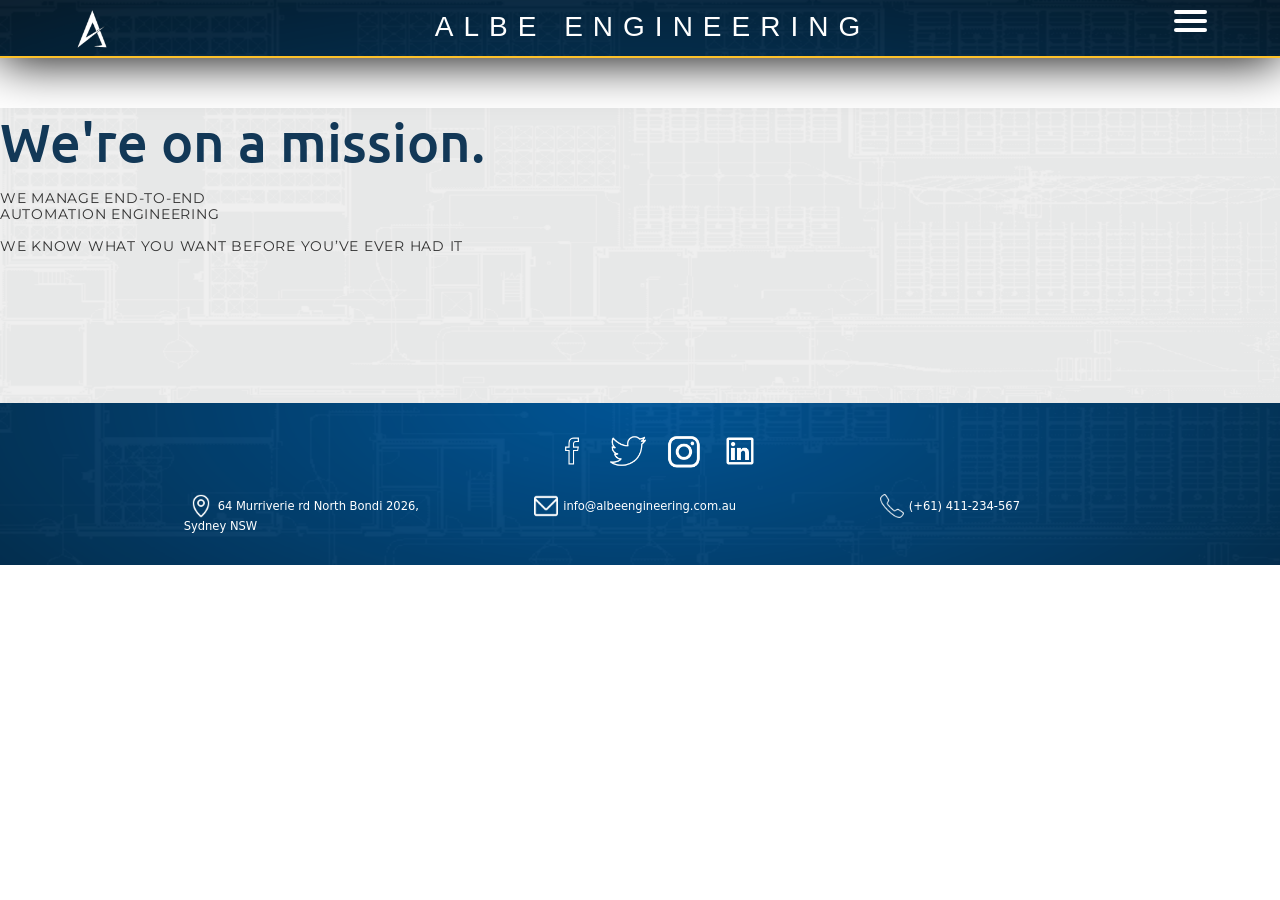
<file: about.html>
<!DOCTYPE html>
<html lang="en" dir="ltr">

<head>
  <meta charset="utf-8">
  <meta http-equiv="X-UA-Compatible" content="IE=edge">
  <meta name="viewport" content="width=device-width,initial-scale=1,minimum-scale=1,maximum-scale=1,user-scalable=no">
  <title>Albe Engineering</title>
  <link href="./icon/favicon-16x16.png" rel="icon" type="image/png" sizes="16x16">
  <!-- Bootstrap CSS -->
  <link href="https://cdn.jsdelivr.net/npm/bootstrap@5.1.3/dist/css/bootstrap.min.css" rel="stylesheet" integrity="sha384-1BmE4kWBq78iYhFldvKuhfTAU6auU8tT94WrHftjDbrCEXSU1oBoqyl2QvZ6jIW3" crossorigin="anonymous">
  <link rel="stylesheet" href="style-about.css">
</head>

<body onload="calcHeightNavbar()" onresize="calcHeightNavbar()">

  <!-- Navbar -->
  <nav id="navbar-custom">
    <div class="navbar-container">
      <a href="index.html"><img id="navbar-image-logo" src="./icon/LogoWhite.ico" alt="Logo"></a>
      <h1 id="navbar-brand">ALBE ENGINEERING</h1>
      <div class="navbar-menu-mobile">
        <div id="btn-about"><a href="about.html">About</a></div>
        <div id="btn-service"><a href="service.html">Service</a></div>
        <div id="btn-contact"><a href="contact.html">Contact</a></div>
      </div>
      <button class="navbar-hamburger">
        <span></span>
        <span></span>
        <span></span>
      </button>
    </div>
  </nav>

  <!-- Intro Container -->
  <section id="about">
    <div class="about-container">
      <div class="about-text-container">
        <p id="about-p1"><span>//</span> about us</p>
        <h1 id="about-h1">We're on a mission.</h1>
        <p id="about-p2">We Manage End-to-end <span><br></span>Automation Engineering<span><br></span><span><br></span>We know what you want before you’ve ever had it</p>
      </div>
    </div>
  </section>






  <footer>
    <div class="waves">
      <div class="wave" id="wave1"></div>
      <div class="wave" id="wave2"></div>
      <div class="wave" id="wave3"></div>
      <div class="wave" id="wave4"></div>
    </div>

    <ul class="social_icon">
      <li><a href="#"><img src="./icon/Facebook.png" height="36px" alt=""></a></li>
      <li><a href="#"><img src="./icon/Twitter.png" height="36px" alt=""></a></li>
      <li><a href="#"><img src="./icon/Instagram.png" height="36px" alt=""></a></li>
      <li><a href="#"><img src="./icon/Linkedin.png" height="36px" alt=""></a></li>
    </ul>

    <div class="info-company-conrtainer">

      <div class="row">
        <div class="col-lg-4">
          <div class="info-company">
            <img src=".\icon\Address.png" height="24px" alt="">64 Murriverie rd North Bondi 2026, Sydney NSW
          </div>
        </div>
        <div class="col-lg-4">
          <div class="info-company">
            <img src=".\icon\Email.png" height="24px" alt="">info@albeengineering.com.au
          </div>
        </div>
        <div class="col-lg-4">
          <div class="info-company">
            <img src=".\icon\Phone.png" height="24px" alt="">(+61) 411-234-567
          </div>
        </div>
      </div>
    </div>
  </footer>

  <!-- Bootstrap Bundle with Popper -->
  <script src="https://cdn.jsdelivr.net/npm/bootstrap@5.1.3/dist/js/bootstrap.bundle.min.js" integrity="sha384-ka7Sk0Gln4gmtz2MlQnikT1wXgYsOg+OMhuP+IlRH9sENBO0LRn5q+8nbTov4+1p" crossorigin="anonymous"></script>
  <script src=".\scroll-out.js"></script>
  <script src="script.js"></script>
</body>

</html>
</file>
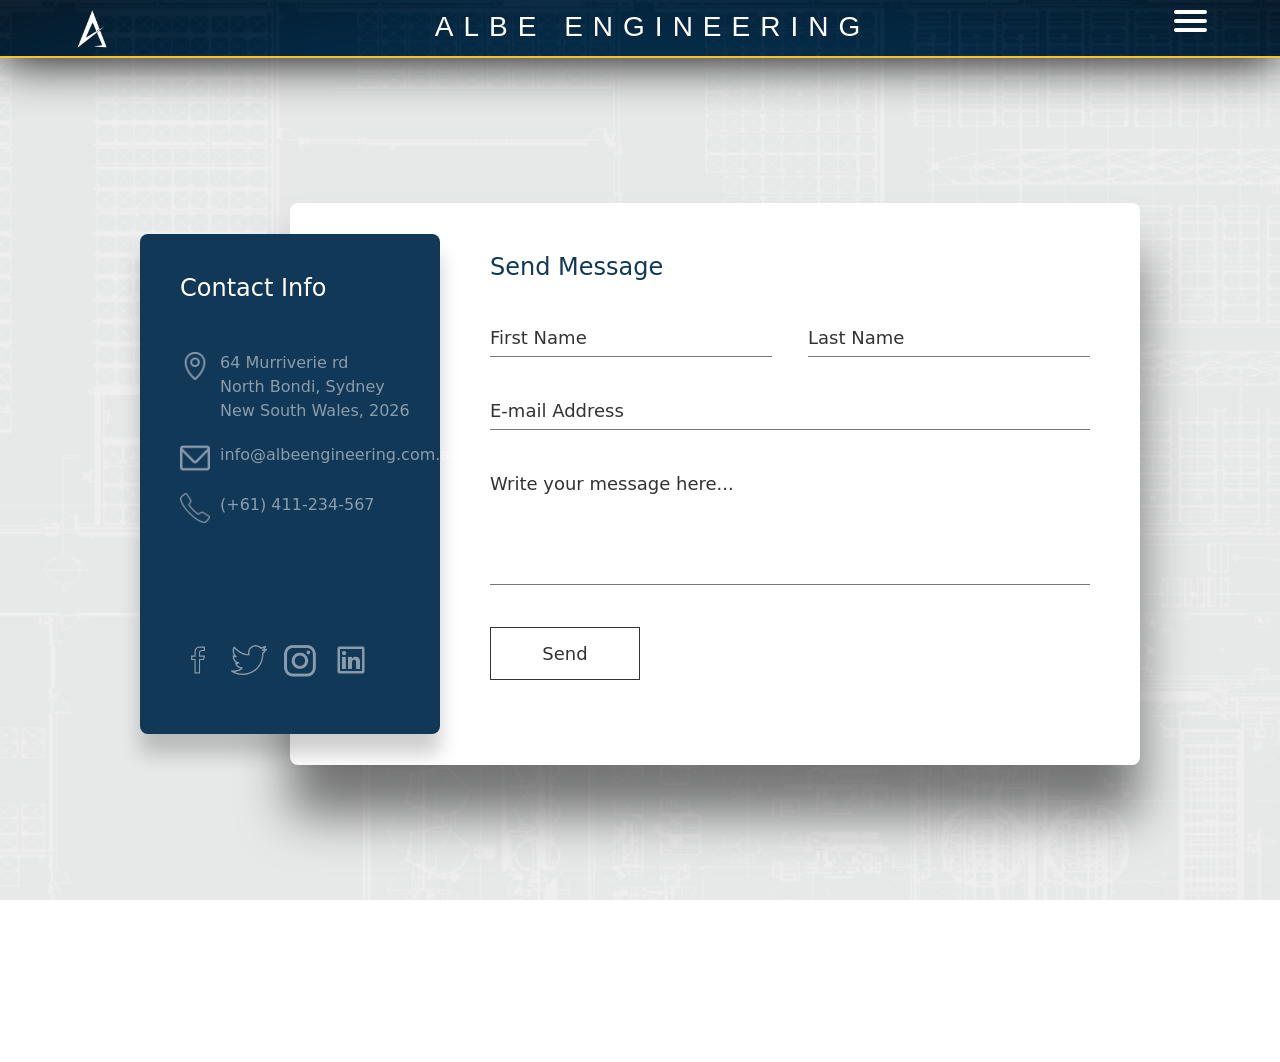
<file: contact.html>
<!DOCTYPE html>
<html lang="en" dir="ltr">
  <head>
    <meta charset="utf-8">
    <meta http-equiv="X-UA-Compatible" content="IE=edge">
    <meta name="viewport" content="width=device-width,initial-scale=1,minimum-scale=1,maximum-scale=1,user-scalable=no">
    <title>Albe Engineering</title>
    <link href="./icon/favicon-16x16.png" rel="icon" type="image/png" sizes="16x16">
    <!-- Bootstrap CSS -->
    <link href="https://cdn.jsdelivr.net/npm/bootstrap@5.1.3/dist/css/bootstrap.min.css" rel="stylesheet" integrity="sha384-1BmE4kWBq78iYhFldvKuhfTAU6auU8tT94WrHftjDbrCEXSU1oBoqyl2QvZ6jIW3" crossorigin="anonymous">
    <link rel="stylesheet" href="style-contact.css">
  </head>
  <body onload="calcHeightNavbar()" onresize="calcHeightNavbar()">

    <!-- Navbar -->
    <nav id="navbar-custom">
      <div class="navbar-container">
        <a href="index.html"><img id="navbar-image-logo" src="./icon/LogoWhite.ico" alt="Logo"></a>
        <h1 id="navbar-brand">ALBE ENGINEERING</h1>
        <div class="navbar-menu-mobile">
          <div id="btn-about"><a href="about.html">About</a></div>
          <div id="btn-service"><a href="service.html">Service</a></div>
          <div id="btn-contact"><a href="contact.html">Contact</a></div>
        </div>
        <button class="navbar-hamburger">
          <span></span>
          <span></span>
          <span></span>
        </button>
      </div>
    </nav>

    <!-- Section Contact -->
    <section id="contact">
      <div class="contact-container">
        <div class="contact-info">

          <div>
            <h2>Contact Info</h2>
            <ul class="info">
              <li>
                <span><img src="./icon/Address.png" height="56px" alt=""></span>
                <span>64 Murriverie rd <br>
                  North Bondi, Sydney <br>
                  New South Wales, 2026</span>
              </li>
              <li>
                <span><img src="./icon/Email.png" height="56px" alt=""></span>
                <span>info@albeengineering.com.au</span>
              </li>
              <li>
                <span><img src="./icon/Phone.png" height="56px" alt=""></span>
                <span>(+61) 411-234-567</span>
              </li>
            </ul>
          </div>
          <div>
            <ul class="sci">
              <li><a href="#"><img src="./icon/Facebook.png" height="36px" alt=""></a></li>
              <li><a href="#"><img src="./icon/Twitter.png" height="36px" alt=""></a></li>
              <li><a href="#"><img src="./icon/Instagram.png" height="36px" alt=""></a></li>
              <li><a href="#"><img src="./icon/Linkedin.png" height="36px" alt=""></a></li>
            </ul>
          </div>



        </div>
        <div class="contact-form">
          <h2>Send Message</h2>
          <div class="form-box">
            <div class="input-box w50">
              <input type="text" name="" required>
              <span>First Name</span>
            </div>
            <div class="input-box w50">
              <input type="text" name="" required>
              <span>Last Name</span>
            </div>
            <div class="input-box w100">
              <input type="text" name="" required>
              <span>E-mail Address</span>
            </div>
            <div class="input-box w100">
              <textarea name="" required></textarea>
              <span>Write your message here...</span>
            </div>
            <div class="input-box w100">
              <input type="submit" value="Send">
            </div>
          </div>
        </div>
      </div>
    </section>



    <footer>
      <div class="waves">
        <div class="wave" id="wave1"></div>
        <div class="wave" id="wave2"></div>
        <div class="wave" id="wave3"></div>
        <div class="wave" id="wave4"></div>
      </div>

      <ul class="social_icon">
        <li><a href="#"><img src="./icon/Facebook.png" height="36px" alt=""></a></li>
        <li><a href="#"><img src="./icon/Twitter.png" height="36px" alt=""></a></li>
        <li><a href="#"><img src="./icon/Instagram.png" height="36px" alt=""></a></li>
        <li><a href="#"><img src="./icon/Linkedin.png" height="36px" alt=""></a></li>
      </ul>

      <div class="info-company-conrtainer">

        <div class="row">
          <div class="col-lg-4">
            <div class="info-company">
              <img src=".\icon\Address.png" height="24px" alt="">64 Murriverie rd North Bondi 2026, Sydney NSW
            </div>
          </div>
          <div class="col-lg-4">
            <div class="info-company">
              <img src=".\icon\Email.png" height="24px" alt="">info@albeengineering.com.au
            </div>
          </div>
          <div class="col-lg-4">
            <div class="info-company">
              <img src=".\icon\Phone.png" height="24px" alt="">(+61) 411-234-567
            </div>
          </div>
        </div>
      </div>
    </footer>

    <!-- Bootstrap Bundle with Popper -->
    <script src="https://cdn.jsdelivr.net/npm/bootstrap@5.1.3/dist/js/bootstrap.bundle.min.js" integrity="sha384-ka7Sk0Gln4gmtz2MlQnikT1wXgYsOg+OMhuP+IlRH9sENBO0LRn5q+8nbTov4+1p" crossorigin="anonymous"></script>
    <script src=".\scroll-out.js"></script>
    <script src="script.js"></script>
  </body>
</html>
</file>
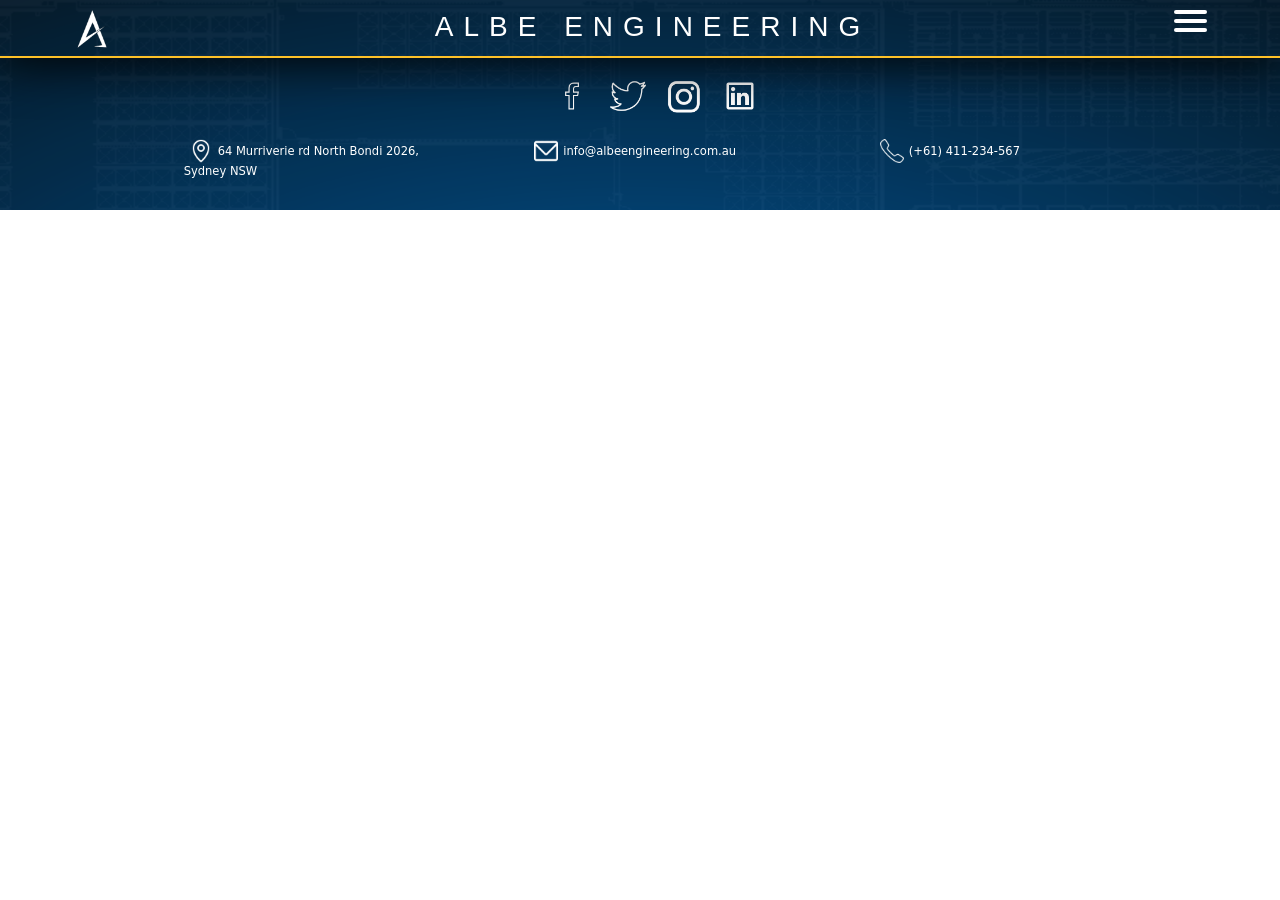
<file: service.html>
<!DOCTYPE html>
<html lang="en" dir="ltr">
  <head>
    <meta charset="utf-8">
    <meta http-equiv="X-UA-Compatible" content="IE=edge">
    <meta name="viewport" content="width=device-width,initial-scale=1,minimum-scale=1,maximum-scale=1,user-scalable=no">
    <title>Albe Engineering</title>
    <link href="./icon/favicon-16x16.png" rel="icon" type="image/png" sizes="16x16">
    <!-- Bootstrap CSS -->
    <link href="https://cdn.jsdelivr.net/npm/bootstrap@5.1.3/dist/css/bootstrap.min.css" rel="stylesheet" integrity="sha384-1BmE4kWBq78iYhFldvKuhfTAU6auU8tT94WrHftjDbrCEXSU1oBoqyl2QvZ6jIW3" crossorigin="anonymous">
    <link rel="stylesheet" href="style-about.css">
  </head>
  <body onload="calcHeightNavbar()" onresize="calcHeightNavbar()">

    <!-- Navbar -->
    <nav id="navbar-custom">
      <div class="navbar-container">
        <a href="index.html"><img id="navbar-image-logo" src="./icon/LogoWhite.ico" alt="Logo"></a>
        <h1 id="navbar-brand">ALBE ENGINEERING</h1>
        <div class="navbar-menu-mobile">
          <div id="btn-about"><a href="about.html">About</a></div>
          <div id="btn-service"><a href="service.html">Service</a></div>
          <div id="btn-contact"><a href="contact.html">Contact</a></div>
        </div>
        <button class="navbar-hamburger">
          <span></span>
          <span></span>
          <span></span>
        </button>
      </div>
    </nav>
    
    <div class="about-intro-header">
      <div class="about-intro-content">
        <div class="about-heading">About Us<br></div>
        <div class="about-paragraph">We're on a mission.<br></div>
      </div>
    </div>




    <footer>
      <div class="waves">
        <div class="wave" id="wave1"></div>
        <div class="wave" id="wave2"></div>
        <div class="wave" id="wave3"></div>
        <div class="wave" id="wave4"></div>
      </div>

      <ul class="social_icon">
        <li><a href="#"><img src="./icon/Facebook.png" height="36px" alt=""></a></li>
        <li><a href="#"><img src="./icon/Twitter.png" height="36px" alt=""></a></li>
        <li><a href="#"><img src="./icon/Instagram.png" height="36px" alt=""></a></li>
        <li><a href="#"><img src="./icon/Linkedin.png" height="36px" alt=""></a></li>
      </ul>

      <div class="info-company-conrtainer">

        <div class="row">
          <div class="col-lg-4">
            <div class="info-company">
              <img src=".\icon\Address.png" height="24px" alt="">64 Murriverie rd North Bondi 2026, Sydney NSW
            </div>
          </div>
          <div class="col-lg-4">
            <div class="info-company">
              <img src=".\icon\Email.png" height="24px" alt="">info@albeengineering.com.au
            </div>
          </div>
          <div class="col-lg-4">
            <div class="info-company">
              <img src=".\icon\Phone.png" height="24px" alt="">(+61) 411-234-567
            </div>
          </div>
        </div>
      </div>
    </footer>

    <!-- Bootstrap Bundle with Popper -->
    <script src="https://cdn.jsdelivr.net/npm/bootstrap@5.1.3/dist/js/bootstrap.bundle.min.js" integrity="sha384-ka7Sk0Gln4gmtz2MlQnikT1wXgYsOg+OMhuP+IlRH9sENBO0LRn5q+8nbTov4+1p" crossorigin="anonymous"></script>
    <script src=".\scroll-out.js"></script>
    <script src="script.js"></script>
  </body>
</html>
</file>
<file: style-about.css>
@import "style.css";
/*******************************************************
*
* 2. Home - Intro Site
*
*******************************************************/
/* Container */
#about {
  background-image: url("./img/BackgroundGrey.png");
  background-repeat: no-repeat;
  background-position: center;
  background-size: cover;
  height: 100%;
  width: 100%;
  overflow: hidden;
  margin-top: 108px;
}

.about-container {
  height: 100%;
  width: 100vw;
  padding-bottom: 3%;
  padding-top: 0;
}

.about-text-container {
  position: relative;
  top: 50%;
  -ms-transform: translateY(-50%);
  -webkit-transform: translateY(-50%);
  transform: translateY(-50%);
  width: 100%;
  display: inline-block;
  text-align: left;
}

#about-h1 {
  font-weight: 500;
  font-size: 54px;
  line-height: 56px;
  margin: 15px 0px 21px;
  color: var(--blue);
  font-family: 'Ubuntu', sans-serif;
  text-rendering: optimizeLegibility;
}

#about-p1 {
  font-family: 'Montserrat', sans-serif;
  font-size: 14px;
  font-style: normal;
  font-weight: normal;
  line-height: 114%;
  letter-spacing: 0.05357em;
  text-transform: uppercase;
  color: var(--grey);
  position: relative;
}

#about-p1>span {
  color: var(--yellow);
  font-weight: 800;
}

#about-p2 {
  font-family: 'Montserrat', sans-serif;
  font-size: 14px;
  font-style: normal;
  font-weight: normal;
  line-height: 114%;
  letter-spacing: 0.05357em;
  text-transform: uppercase;
  color: var(--grey);
  letter-spacing: 0.05357em;
  text-rendering: optimizeLegibility;
}
</file>
<file: style-contact.css>
@import "style.css";

/*******************************************************
*
* 5. Contact Us
*
*******************************************************/
#contact {
  min-height: 100vh;
  width: 100%;
  display: -webkit-box;
  display: -webkit-flex;
  display: -ms-flexbox;
  display: flex;
  align-items: center;
  justify-content: center;
  background-image: url("./img/BackgroundGrey.png");
  background-repeat: no-repeat;
  background-position: center;
  background-size: cover;
  background-attachment: fixed;
}

.contact-container {
  width: 90%;
  max-width: 1000px;
  margin: 0 auto;
  display: -webkit-box;
  display: -webkit-flex;
  display: -ms-flexbox;
  display: flex;
  align-items: center;
  justify-content: center;
}

.contact-info {
  width: 30%;
  height: 500px;
  background: var(--blue);
  border-radius: 8px;
  z-index: 2;
  padding: 40px;
  display: -webkit-box;
  display: -webkit-flex;
  display: -ms-flexbox;
  display: flex;
  flex-direction: column;
  justify-content: space-between;
  box-shadow: 0 20px 20px rgba(0, 0, 0, 0.2);
}

.contact-info h2 {
  color: #fff;
  font-size: 24px;
  font-weight: 500;
}

.info {
  position: relative;
  margin: 20px 0;
  padding: 0;
  float: left;
}

.info li {
  position: relative;
  list-style: none;
  display: -webkit-box;
  display: -webkit-flex;
  display: -ms-flexbox;
  display: flex;
  margin: 20px 0;
  cursor: pointer;
  align-items: flex-start;
}

.info li span:nth-child(1) {
  width: 30px;
  min-width: 30px;
}

.info li span:nth-child(1) img {
  height: 100%;
  max-width: 100%;
  filter: invert(1);
  opacity: 0.5;
}

.info li span:nth-child(2) {
  color: #fff;
  margin-left: 10px;
  font-weight: 300;
  opacity: 0.5;
}

.info li:hover span:nth-child(1) img,
.info li:hover span:nth-child(2) {
  opacity: 1;
}

.sci {
  position: relative;
  display: -webkit-box;
  display: -webkit-flex;
  display: -ms-flexbox;
  display: flex;
  padding: 0;
}

.sci li {
  list-style: none;
  margin-right: 15px;
}

.sci li a {
  text-decoration: none;
}

.sci li a img {
  filter: invert(1);
  opacity: 0.5;
}

.sci li:hover a img {
  opacity: 1;
}

.contact-form {
  width: calc(100% - 150px);
  height: 100%;
  min-height: 510px;
  background: white;
  padding: 50px 50px;
  padding-left: 200px;
  border-radius: 8px;
  color: black;
  margin-left: -150px;
  box-shadow: 0 50px 50px rgba(0, 0, 0, 0.5);
}

.contact-form h2 {
  color: #0f3959;
  font-size: 24px;
  font-weight: 500;
}

.form-box {
  position: relative;
  display: -webkit-box;
  display: -webkit-flex;
  display: -ms-flexbox;
  display: flex;
  justify-content: space-between;
  flex-wrap: wrap;
  padding-top: 30px;
}

.input-box {
  position: relative;
  margin: 0 0 35px 0;
}

.input-box.w50 {
  width: 47%;
}

.input-box.w100 {
  width: 100%;
}

.input-box input,
.input-box textarea {
  width: 100% !important;
  padding: 5px 0;
  resize: none;
  font-size: 18px;
  font-weight: 300;
  color: #333;
  border: none;
  border-bottom: 1px solid #777;
  outline: none;
}

.input-box textarea {
  min-height: 120px;
}

.input-box span {
  position: absolute;
  left: 0;
  padding: 5px 0;
  resize: none;
  font-size: 18px;
  font-weight: 300;
  color: #333;
  transition: 0.5s;
  pointer-events: none;
}

.input-box input:focus~span,
.input-box textarea:focus~span,
.input-box input:valid~span,
.input-box textarea:valid~span {
  transform: translateY(-20px);
  font-size: 12px;
  font-weight: 400;
  letter-spacing: 1px;
  color: red;
}

.input-box input[type="submit"] {
  position: relative;
  cursor: pointer;
  background: none;
  border: 1px solid var(--grey);
  color: var(--grey);
  max-width: 150px;
  padding: 12px;
}

.input-box input[type="submit"]:hover {
  /* background: #fff;
  border: solid 1px black;
  color: black; */
  background: var(--blue);
  color: var(--yellow-text);
}

@media (max-width:991px) {

  #contact {
    height: 100%;
    padding-bottom: 50px;
  }

  .contact-container {
    flex-direction: column-reverse
  }

  .contact-info {
    width: 100%;
    display: block;
    float: left;
  }

  .contact-form {
    width: 100%;
    margin: 0;
    padding: 50px;
  }

  .sci {
    padding-left: 200px;
  }
}

@media (max-width:500px) {

  .input-box span {
    font-size: 16px;
    font-weight: 200;
  }

  .contact-form {
    padding: 20px;
  }

  .contact-info {
    display: -webkit-box;
    display: -webkit-flex;
    display: -ms-flexbox;
    display: flex;
  }

  .sci {
    position: relative;
    display: -webkit-box;
    display: -webkit-flex;
    display: -ms-flexbox;
    display: flex;
    padding: 0;
    padding-left: 0;
  }
}
</file>
